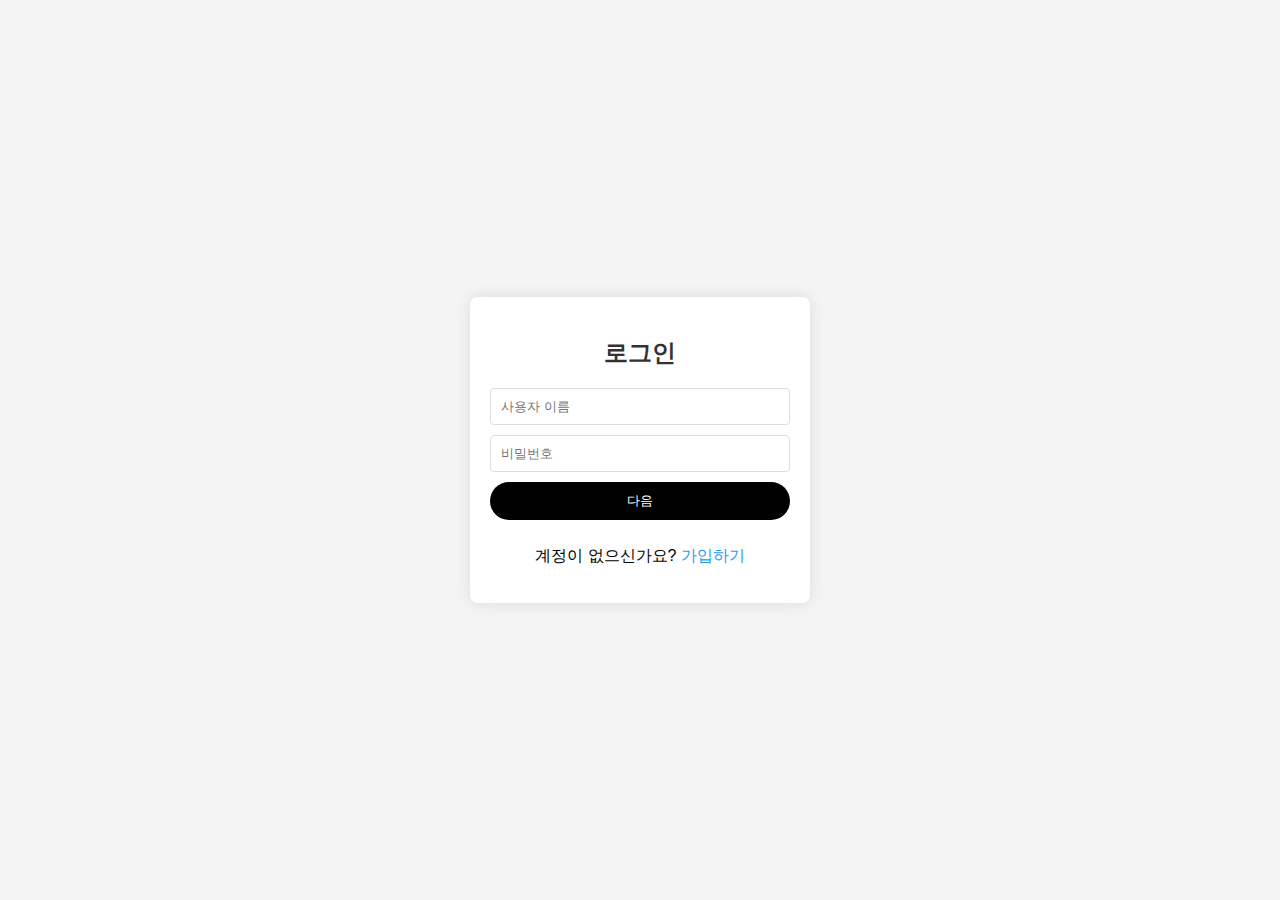
<file: frontend/login.html>
<!DOCTYPE html>
<html lang="ko">
<head>
    <meta charset="UTF-8">
    <meta name="viewport" content="width=device-width, initial-scale=1.0">

    <title>로그인</title>
    <style type="text/javascript" src="/frontend/js/login.js"></style>
    <link rel="stylesheet" href="/frontend/css/login.css">
</head>
<body>
    <script src="/frontend/js/login.js"></script>

    <div class="login-container">
        <form id="loginForm">
            <h2>로그인</h2>
            <input type="text" id="loginUsername" placeholder="사용자 이름" required>
			<br>
            <input type="password" id="loginPassword" placeholder="비밀번호" required>
			<br>
            <button type="submit">다음</button>
            <p>계정이 없으신가요? <a href="register.html">가입하기</a></p>
        </form>
    </div>
</body>
</html>
</file>
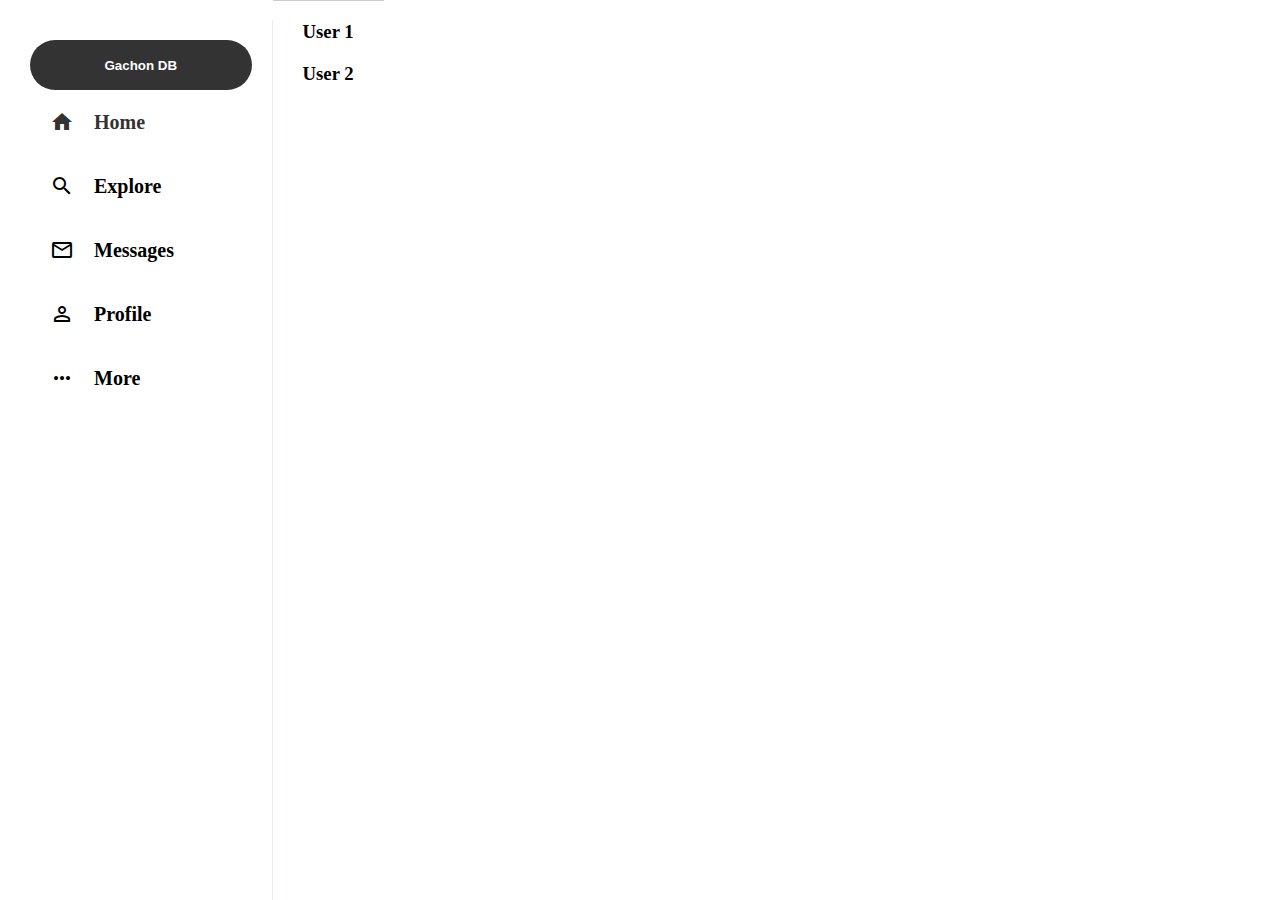
<file: frontend/message.html>
<!DOCTYPE html>
<html lang="en">
<head>
    <meta charset="UTF-8">
    <meta name="viewport" content="width=device-width, initial-scale=1.0">
    <title>Document</title>
    <link rel="stylesheet" href="/frontend/css/message.css" />

    <link href="http://fonts.googleapis.com/icon?family=Material+Icons" rel="stylesheet" />
    <link 
        rel="stylesheet" 
        href="http://cdnjs.cloudflare.com/ajax/libs/font-awesome/5.15.3/css/all.min.css" 
        integrity="sha512-iBBXm8fw90+nuLcSKlbmrPcLa0OT92xO1BIsZ+ywDWZCvqsWgccV3gFoRBv0z+8dLJgyAHIhR35VZc2oM/gI1w=="
        crossorigin="anonymous"
        />
</head>
<body>
    <div class="sidebar">
        <i class="fa-brands fa-x-twitter"></i>
        <button class="sidebar__tweet">Gachon DB</button>

        <div class="sidebarOption active" id="sidebar-home">
            <span class="material-icons">home </span>
            <h2>Home</h2>
        </div>
        <div class="sidebarOption" id="sidebar-search">
            <span class="material-icons"> search </span>
            <h2>Explore</h2>
        </div>
        <div class="sidebarOption" id="sidebar-message">
            <span class="material-icons"> mail_outline </span>
            <h2>Messages</h2>
        </div>
        <div class="sidebarOption" id="sidebar-profile">
            <span class="material-icons"> perm_identity </span>
            <h2>Profile</h2>
        </div>
        <div class="sidebarOption" id="sidebar-more">
            <span class="material-icons"> more_horiz </span>
            <h2>More</h2>
        </div>
    </div>
    
    <div class="chatList">
        <div class="chatListItem" onclick="openChat('user1')">
            <div class="chatInfo">
                <h3>User 1</h3>
                <!-- <p>Last message...</p> -->
            </div>
        </div>
        <div class="chatListItem" onclick="openChat('user2')">
            <div class="chatInfo">
                <h3>User 2</h3>
                <!-- <p>Last message...</p> -->
            </div>
        </div>
    </div>
        <!-- Add more chat list items as needed -->

    <div class="chatWindow" id="chatWindow">
        <div class="chatHeader">
            <h2 id="chatUsername">User 1</h2>
            <button onclick="closeChat()">Close</button>
        </div>
        <div class="chatMessages" id="chatMessages">
            <!-- Dummy messages for demonstration purposes -->
            <p><strong>User 1:</strong> Hi there!</p>
            <p><strong>You:</strong> Hello!</p>
        </div>
        <div class="chatInput">
            <input type="text" id="messageInput" placeholder="Type your message...">
            <button onclick="sendMessage()">Send</button>
        </div>
    </div>

    <script src="/frontend/js/message.js"></script>
    <script src="/frontend/js/sidebar.js"></script>
</body>
</html>
</file>
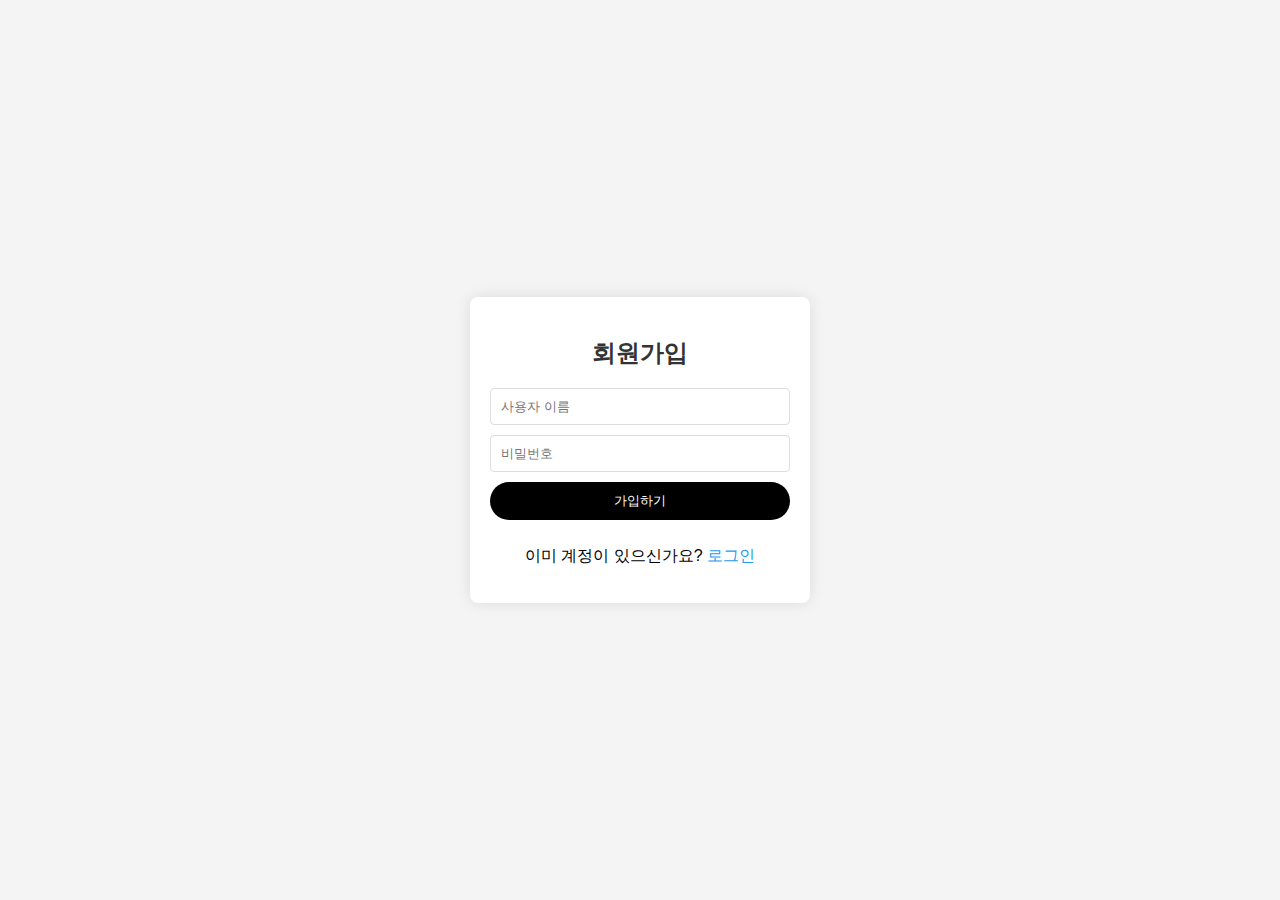
<file: frontend/register.html>
<!DOCTYPE html>
<html lang="ko">
<head>
    <meta charset="UTF-8">
    <meta name="viewport" content="width=device-width, initial-scale=1.0">
    <title>회원가입</title>

    <style type="text/javascript" src="/frontend/js/register.js"></style>
    <link rel="stylesheet" href="/frontend/css/register.css">
</head>
<body>
    <script src="/frontend/js/register.js"></script>

    <div class="signup-container">
        <form id="signupForm">
            <h2>회원가입</h2>
            <input type="text" id="signupUsername" placeholder="사용자 이름" required>
			<br>
            <input type="password" id="signupPassword" placeholder="비밀번호" required>
			<br>
            <button type="submit">가입하기</button>
			<br>
            <p>이미 계정이 있으신가요? <a href="login.html">로그인</a></p>
        </form>
    </div>
</body>
</html>
</file>
<file: frontend/css/login.css>
body {
    font-family: 'Segoe UI', Tahoma, Geneva, Verdana, sans-serif;
    background-color: #f4f4f4;
    margin: 0;
    padding: 0;
    display: flex;
    justify-content: center;
    align-items: center;
    height: 100vh;
}

.login-container {
    background-color: white;
    padding: 20px;
    border-radius: 8px;
    box-shadow: 0 0 15px rgba(0, 0, 0, 0.1);
    width: 300px;
}

.login-container h2 {
    text-align: center;
    color: #333;
}

input {
    width: 100%;
    margin-bottom: 10px;
    padding: 10px;
    border: 1px solid #ddd;
    border-radius: 4px;
    box-sizing: border-box;
}

button {
    background-color: black; /* 진한 녹색으로 변경 */
    color: white;
    padding: 10px;
    border: none;
    border-radius: 25px;
    cursor: pointer;
    width: 100%;
    box-sizing: border-box;
    margin-bottom: 10px;
}

button:hover {
    background-color: gray; /* 호버 상태의 더 밝은 녹색으로 변경 */
}

.social-login {
    margin-top: 10px;
}

.sns-btn {
    background-color: #ddd;
    margin-bottom: 5px;
}

.sns-btn.google {
    background-color: #dd4b39; /* 구글 로그인 버튼 색상 */
}

.sns-btn.facebook {
    background-color: #3b5998; /* 페이스북 로그인 버튼 색상 */
}

.sns-btn.twitter {
    background-color: #1da1f2; /* 트위터 로그인 버튼 색상 */
}

p {
    text-align: center;
}

a {
    color:#1D9BF0;
    text-decoration-line: none;
}

a:hover {
    text-decoration-line : underline;
}
</file>
<file: frontend/css/message.css>
* {
    margin: 0;
    padding: 0;
    box-sizing: border-box;
  }
  
  body {
    --twitter-color: #333;;
    --twitter-background: #e6ecf0;
  
  }
  
  .sidebarOption {
    display: flex;
    align-items: center;
    cursor: pointer;
  }
  
  .sidebarOption .material-icons, .fa-twitter {
    padding: 20px;
  }
  
  .sidebarOption h2 {
    font-weight: 800;
    font-size: 20px;
    margin-right: 20px;
  }
  
  .sidebarOption:hover {
    background-color: var(--twitter-background);
    border-radius: 30px;
    color: var(--twitter-color);
    transition: color 100ms ease-out;
  }
  
  .sidebarOption.active {
    color: var(--twitter-color);
  }
  
  .sidebar__tweet {
    width: 100%;
    background-color: var(--twitter-color);
    border: none;
    color: white;
    font-weight: 900;
    border-radius: 30px;
    height: 50px;
    margin-top: 20px;
  }

body {
    display: flex;
    height: 100vh;
    max-width: 1300px;
    margin-left: auto;
    margin-right: auto;
    padding: 0 10px;
}

.sidebar {
    border-right: 1px solid var(--twitter-background);
    flex: 0.2;
    min-width: 250px;
    margin-top: 20px;
    padding-left: 20px;
    padding-right: 20px;
}

.fa-x-twitter {
    color: black;
    font-size: 30px;
}

.chatList {
    padding: 10px 20px;
    border-top: 1px solid #ccc;
}

.chatListItem {
    display: flex;
    align-items: center;
    padding: 10px;
    cursor: pointer;
    transition: background-color 0.3s;
}

.chatListItem:hover {
    background-color: #f5f5f5;
}

.chatListItem img {
    width: 40px;
    height: 40px;
    border-radius: 50%;
    margin-right: 10px;
}

.chatInfo {
    flex-grow: 1;
}

.chatInfo h3 {
    margin: 0;
}

.chatWindow {
    display: none;
    flex-direction: column;
    width: 100%;
    height: 100%;
    background-color: #f5f5f5;
    border-left: 1px solid #ccc;
    padding: 10px;
    box-shadow: 0 0 10px rgba(0, 0, 0, 0.1);
}

.chatHeader {
    display: flex;
    justify-content: space-between;
    align-items: center;
    border-bottom: 1px solid #ccc;
    padding-bottom: 10px;
    margin-bottom: 10px;
}

.chatHeader h2 {
    margin: 0;
    color: #333;
}

.chatHeader button {
    background-color: #1da1f2;
    color: #fff;
    border: none;
    padding: 8px 15px;
    cursor: pointer;
}

.chatMessages {
    flex-grow: 1;
    overflow-y: auto;
}

.chatMessages p {
    margin: 5px 0;
}

.chatInput {
    display: flex;
    align-items: center;
    margin-top: 10px;
}

.chatInput input {
    flex-grow: 1;
    padding: 8px;
    margin-right: 10px;
    border: 1px solid #ccc;
    border-radius: 4px;
}

.chatInput button {
    padding: 8px 15px;
    background-color: #1da1f2;
    color: #fff;
    border: none;
    border-radius: 4px;
    cursor: pointer;
}
.createNewChat {
    margin-top: 10px;
}
</file>
<file: frontend/css/register.css>
body {
    font-family: 'Segoe UI', Tahoma, Geneva, Verdana, sans-serif;
    background-color: #f4f4f4;
    margin: 0;
    padding: 0;
    display: flex;
    justify-content: center;
    align-items: center;
    height: 100vh;
}

.signup-container {
    background-color: white;
    padding: 20px;
    border-radius: 8px;
    box-shadow: 0 0 15px rgba(0, 0, 0, 0.1);
    width: 300px;
}

.signup-container h2 {
    text-align: center;
    color: #333;
}

input {
    width: 100%;
    margin-bottom: 10px;
    padding: 10px;
    border: 1px solid #ddd;
    border-radius: 4px;
    box-sizing: border-box;
}

button {
    background-color: black; /* 진한 녹색으로 변경 */
    color: white;
    padding: 10px;
    border: none;
    border-radius: 25px;
    cursor: pointer;
    width: 100%;
    box-sizing: border-box;
    margin-bottom: 10px;
}

button:hover {
    background-color: gray; /* 호버 상태의 더 밝은 녹색으로 변경 */
}

p {
    text-align: center;
}

a {
    color:#1D9BF0;
    text-decoration-line: none;
}

a:hover {
    text-decoration-line : underline;
}
</file>
